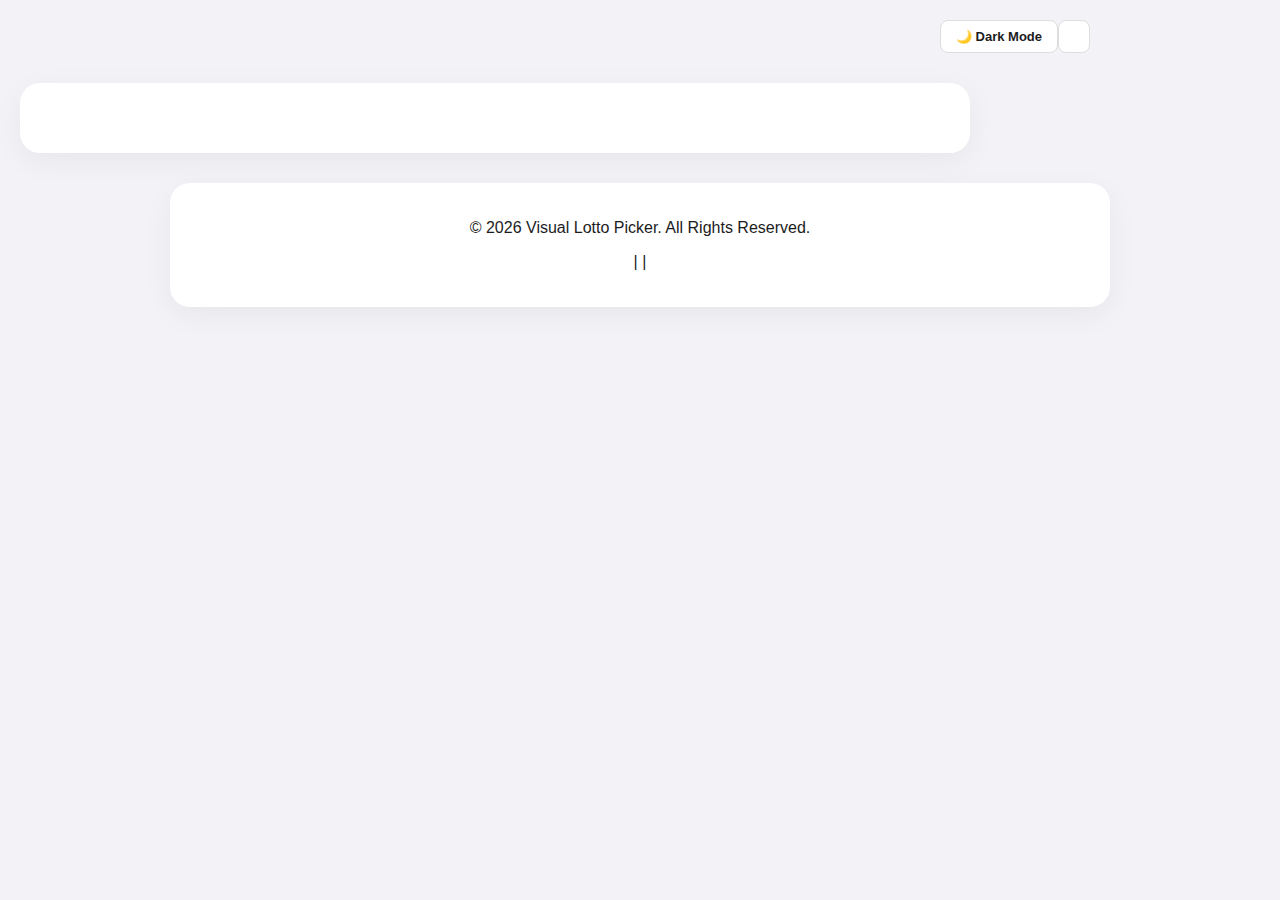
<file: about-us.html>
<!DOCTYPE html>
<html lang="ko">
<head>
    <meta charset="UTF-8">
    <title>회사소개 - Global Visual Lotto Picker</title>
    <meta name="google-adsense-account" content="ca-pub-3385745246239215">
    <script async src="https://pagead2.googlesyndication.com/pagead/js/adsbygoogle.js?client=ca-pub-3385745246239215"
     crossorigin="anonymous"></script>
    <link rel="stylesheet" href="style.css">
    <link rel="icon" href="favicon.ico" type="image/x-icon">
    <!-- Google tag (gtag.js) -->
    <script async src="https://www.googletagmanager.com/gtag/js?id=G-E2LZG9LFRV"></script>
    <script>
      window.dataLayer = window.dataLayer || [];
      function gtag(){dataLayer.push(arguments);}
      gtag('js', new Date());

      gtag('config', 'G-E2LZG9LFRV');
    </script>
    <!-- MS Clarity tag -->
    <script type="text/javascript">
    (function(c,l,a,r,i,t,y){
        c[a]=c[a]||function(){(c[a].q=c[a].q||[]).push(arguments)};
        t=l.createElement(r);t.async=1;t.src="https://www.clarity.ms/tag/"+i;
        y=l.getElementsByTagName(r)[0];y.parentNode.insertBefore(t,y);
    })(window, document, "clarity", "script", "v3ing5ct2w");
</script>
</head>
<body>

    <div class="top-bar">
        <button class="util-btn" onclick="toggleDarkMode()" id="modeBtn">🌙 Dark Mode</button>
        <button class="util-btn" onclick="toggleLanguage()" id="langBtn"></button>
    </div>

    <div class="main-nav-btns">
        <a href="index.html" class="tab-button" data-lang-key="lottoPickerTab"></a>
        <a href="animal-face-test.html" class="tab-button" data-lang-key="animalTestTab"></a>
        <a href="contact.html" class="tab-button" data-lang-key="contactUsTab"></a>
        <a href="lotto-info.html" class="tab-button" data-lang-key="lottoInfoTab"></a>
        <a href="about-us.html" class="tab-button active" data-lang-key="aboutUsTab"></a>
        <a href="privacy-policy.html" class="tab-button" data-lang-key="privacyPolicyTab"></a>
    </div>

    <div id="main-content-wrapper">
        <!-- About Us Section -->
        <section id="about-us-section" class="content-section tab-content active">
            <h2 data-lang-key="aboutUsTitle"></h2>
            <p class="description" data-lang-key="aboutUsDesc"></p>
            <div class="article">
                <h3 data-lang-key="ourMissionTitle"></h3>
                <p data-lang-key="ourMissionContent"></p>
            </div>
            <div class="article">
                <h3 data-lang-key="ourVisionTitle"></h3>
                <p data-lang-key="ourVisionContent"></p>
            </div>
        </section>
    </div>

    <footer>
        <p>&copy; 2026 Visual Lotto Picker. All Rights Reserved.</p>
        <p><a href="about-us.html" data-lang-key="aboutUsTab"></a> | <a href="privacy-policy.html" data-lang-key="privacyPolicyTab"></a> | <a href="contact.html" data-lang-key="contactUsTab"></a></p>
    </footer>
    
    <script src="main.js"></script>
</body>
</html>
</file>
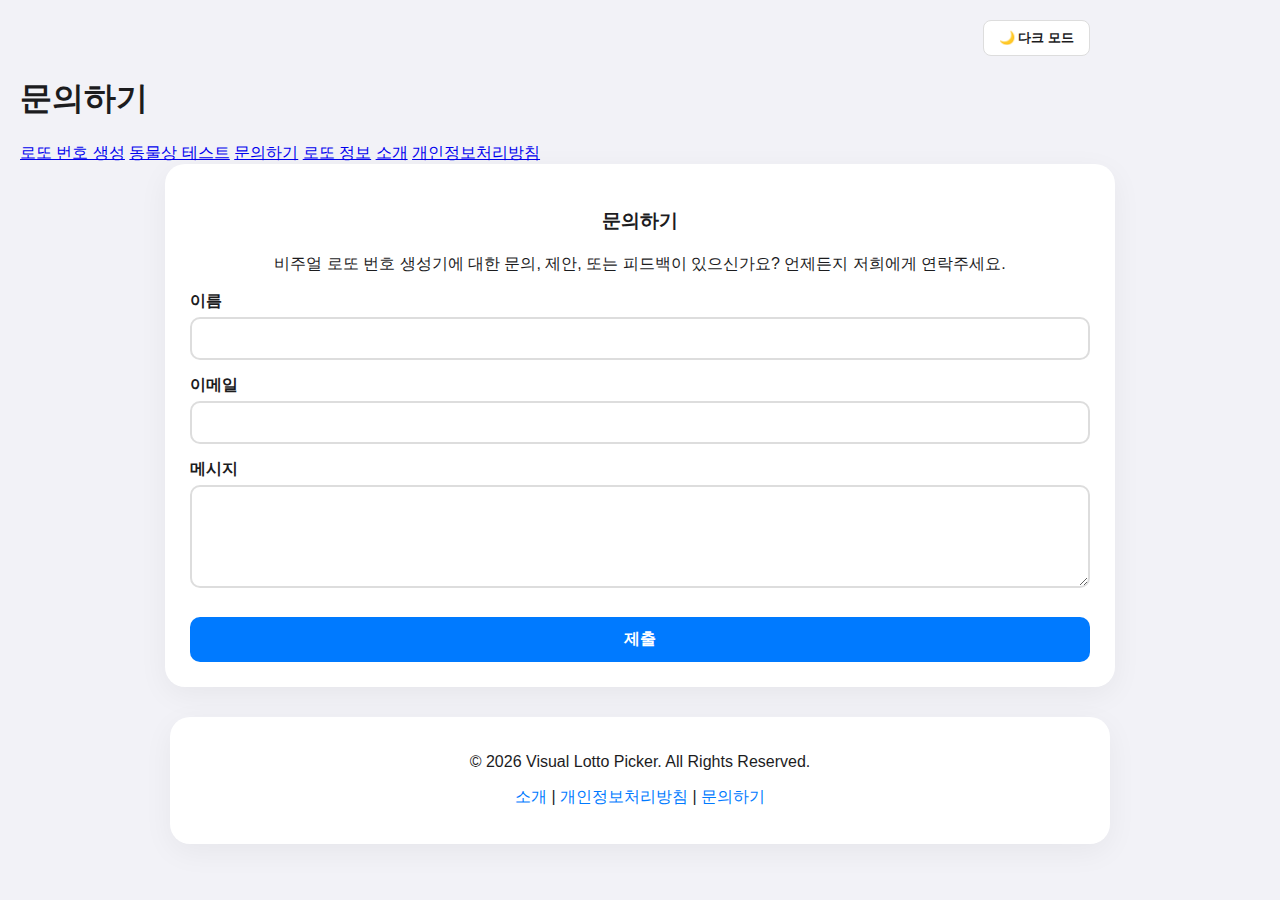
<file: contact.html>
<!DOCTYPE html>
<html lang="ko">
<head>
    <meta charset="UTF-8">
    <meta name="viewport" content="width=device-width, initial-scale=1.0">
    <title>문의하기 - 비주얼 로또 번호 생성기</title>
    <meta name="description" content="비주얼 로또 번호 생성기에 대한 문의, 제안, 또는 피드백이 있으신가요? 언제든지 저희에게 연락주세요.">
    
    <!-- Open Graph / Facebook -->
    <meta property="og:type" content="website">
    <meta property="og:url" content="https://bigforest.work/contact.html">
    <meta property="og:title" content="문의하기 - 비주얼 로또 번호 생성기">
    <meta property="og:description" content="비주얼 로또 번호 생성기에 대한 문의, 제안, 또는 피드백이 있으신가요? 언제든지 저희에게 연락주세요.">
    <meta property="og:image" content="https://bigforest.work/og-image.jpg">
    <meta property="og:locale" content="ko_KR">

    <!-- Twitter -->
    <meta property="twitter:card" content="summary_large_image">
    <meta property="twitter:url" content="https://bigforest.work/contact.html">
    <meta property="twitter:title" content="문의하기 - 비주얼 로또 번호 생성기">
    <meta property="twitter:description" content="비주얼 로또 번호 생성기에 대한 문의, 제안, 또는 피드백이 있으신가요? 언제든지 저희에게 연락주세요.">
    <meta property="twitter:image" content="https://bigforest.work/og-image.jpg">

    <link rel="canonical" href="https://bigforest.work/contact.html">
    <link rel="stylesheet" href="style.css">
    <link rel="sitemap" type="application/xml" title="Sitemap" href="/sitemap.xml">

    <script type="application/ld+json">
    {
      "@context": "https://schema.org",
      "@type": "WebPage",
      "name": "문의하기",
      "url": "https://bigforest.work/contact.html",
      "description": "비주얼 로또 번호 생성기에 대한 문의, 제안, 또는 피드백이 있으신가요? 언제든지 저희에게 연락주세요."
    }
    </script>
    
    <meta name="google-adsense-account" content="ca-pub-3385745246239215">
    <script async src="https://pagead2.googlesyndication.com/pagead/js/adsbygoogle.js?client=ca-pub-3385745246239215"
     crossorigin="anonymous"></script>

    <!-- Google tag (gtag.js) -->
    <script async src="https://www.googletagmanager.com/gtag/js?id=G-E2LZG9LFRV"></script>
    <script>
      window.dataLayer = window.dataLayer || [];
      function gtag(){dataLayer.push(arguments);}
      gtag('js', new Date());

      gtag('config', 'G-E2LZG9LFRV');
    </script>
    <!-- MS Clarity tag -->
    <script type="text/javascript">
    (function(c,l,a,r,i,t,y){
        c[a]=c[a]||function(){(c[a].q=c[a].q||[]).push(arguments)};
        t=l.createElement(r);t.async=1;t.src="https://www.clarity.ms/tag/"+i;
        y=l.getElementsByTagName(r)[0];y.parentNode.insertBefore(t,y);
    })(window, document, "clarity", "script", "v3ing5ct2w");
</script>
</head>
<body>

    <div class="top-bar">
        <button class="util-btn" onclick="toggleDarkMode()" id="modeBtn">🌙 다크 모드</button>
    </div>

    <header>
        <h1>문의하기</h1>
    </header>

    <div class="main-nav-btns">
        <a href="index.html" class="tab-button">로또 번호 생성</a>
        <a href="animal-face-test.html" class="tab-button">동물상 테스트</a>
        <a href="contact.html" class="tab-button active">문의하기</a>
        <a href="lotto-info.html" class="tab-button">로또 정보</a>
        <a href="about-us.html" class="tab-button">소개</a>
        <a href="privacy-policy.html" class="tab-button">개인정보처리방침</a>
    </div>

    <div id="main-content-wrapper">
        <!-- Contact Form Section -->
        <section id="contact-section" class="tab-content active">
            <div class="contact-form-container">
                <h3 id="contactTitle" data-lang-key="contactTitle">문의하기</h3>
                <p class="description" data-lang-key="contactDesc">비주얼 로또 번호 생성기에 대한 문의, 제안, 또는 피드백이 있으신가요? 언제든지 저희에게 연락주세요.</p>
                <form action="https://formspree.io/f/xaqqyrbn" method="POST" class="contact-form">
                    <div class="form-group">
                        <label for="name" id="nameLabel" data-lang-key="nameLabel">이름</label>
                        <input type="text" id="name" name="name" required>
                    </div>
                    <div class="form-group">
                        <label for="email" id="emailLabel" data-lang-key="emailLabel">이메일</label>
                        <input type="email" id="email" name="_replyto" required>
                    </div>
                    <div class="form-group">
                        <label for="message" id="messageLabel" data-lang-key="messageLabel">메시지</label>
                        <textarea id="message" name="message" rows="5" required></textarea>
                    </div>
                    <button type="submit" class="submit-btn" id="submitBtn" data-lang-key="submitBtn">제출</button>
                </form>
            </div>
        </section>
    </div>

    <footer>
        <p>&copy; 2026 Visual Lotto Picker. All Rights Reserved.</p>
        <p><a href="about-us.html">소개</a> | <a href="privacy-policy.html">개인정보처리방침</a> | <a href="contact.html">문의하기</a></p>
    </footer>
    
    <script src="main.js"></script>
</body>
</html>
</file>
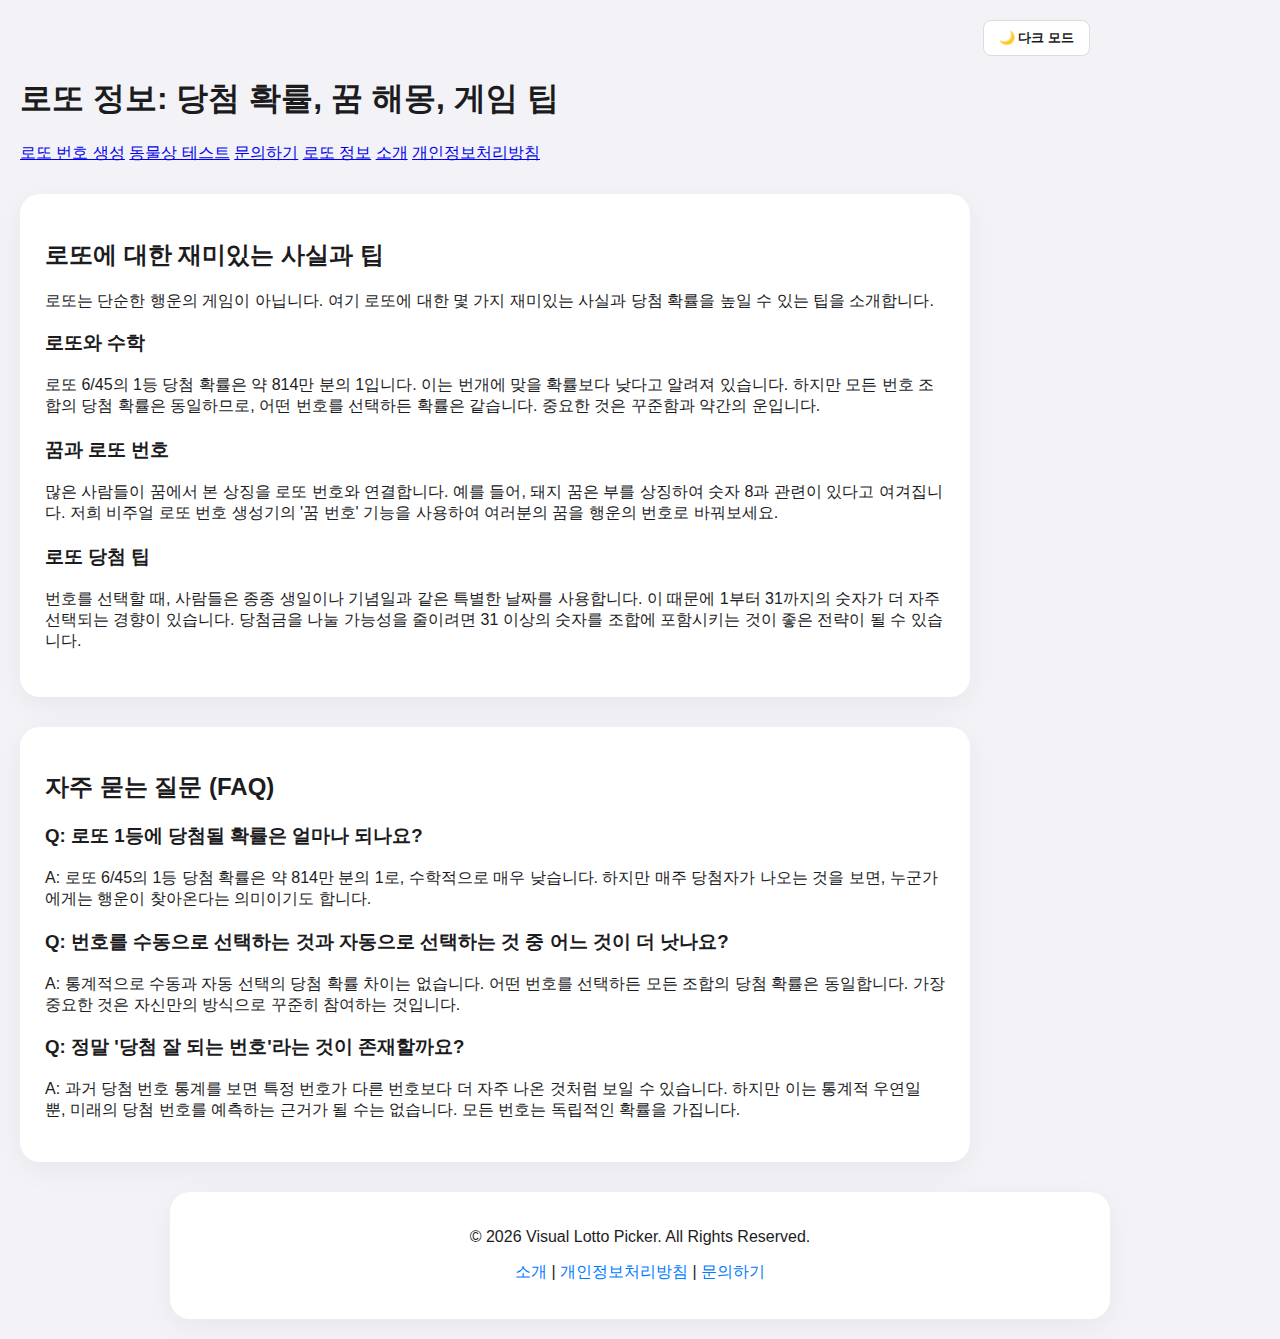
<file: lotto-info.html>
<!DOCTYPE html>
<html lang="ko">
<head>
    <meta charset="UTF-8">
    <meta name="viewport" content="width=device-width, initial-scale=1.0">
    <title>로또 정보 - 비주얼 로또 번호 생성기</title>
    <meta name="description" content="로또 당첨 확률, 꿈과 숫자의 비밀, 그리고 전문가의 팁이 궁금하신가요? 비주얼 로또 번호 생성기가 로또에 대한 모든 정보를 알려드립니다.">
    
    <!-- Open Graph / Facebook -->
    <meta property="og:type" content="website">
    <meta property="og:url" content="https://bigforest.work/lotto-info.html">
    <meta property="og:title" content="로또 정보 - 비주얼 로또 번호 생성기">
    <meta property="og:description" content="로또에 대한 재미있는 사실, 팁, 그리고 꿈과 숫자의 관계에 대해 알아보세요.">
    <meta property="og:image" content="https://bigforest.work/og-image.jpg">
    <meta property="og:locale" content="ko_KR">

    <!-- Twitter -->
    <meta property="twitter:card" content="summary_large_image">
    <meta property="twitter:url" content="https://bigforest.work/lotto-info.html">
    <meta property="twitter:title" content="로또 정보 - 비주얼 로또 번호 생성기">
    <meta property="twitter:description" content="로또에 대한 재미있는 사실, 팁, 그리고 꿈과 숫자의 관계에 대해 알아보세요.">
    <meta property="twitter:image" content="https://bigforest.work/og-image.jpg">

    <link rel="canonical" href="https://bigforest.work/lotto-info.html">
    <link rel="stylesheet" href="style.css">
    <link rel="sitemap" type="application/xml" title="Sitemap" href="/sitemap.xml">

    <script type="application/ld+json">
    {
      "@context": "https://schema.org",
      "@type": "WebPage",
      "name": "로또 정보",
      "url": "https://bigforest.work/lotto-info.html",
      "description": "로또에 대한 재미있는 사실, 팁, 그리고 꿈과 숫자의 관계에 대해 알아보세요. 로또 당첨 확률을 높이는 전략적인 번호 선택 방법을 제공합니다."
    }
    </script>
    
    <meta name="google-adsense-account" content="ca-pub-3385745246239215">
    <script async src="https://pagead2.googlesyndication.com/pagead/js/adsbygoogle.js?client=ca-pub-3385745246239215"
     crossorigin="anonymous"></script>

    <!-- Google tag (gtag.js) -->
    <script async src="https://www.googletagmanager.com/gtag/js?id=G-E2LZG9LFRV"></script>
    <script>
      window.dataLayer = window.dataLayer || [];
      function gtag(){dataLayer.push(arguments);}
      gtag('js', new Date());

      gtag('config', 'G-E2LZG9LFRV');
    </script>
    <!-- MS Clarity tag -->
    <script type="text/javascript">
    (function(c,l,a,r,i,t,y){
        c[a]=c[a]||function(){(c[a].q=c[a].q||[]).push(arguments)};
        t=l.createElement(r);t.async=1;t.src="https://www.clarity.ms/tag/"+i;
        y=l.getElementsByTagName(r)[0];y.parentNode.insertBefore(t,y);
    })(window, document, "clarity", "script", "v3ing5ct2w");
</script>
</head>
<body>

    <div class="top-bar">
        <button class="util-btn" onclick="toggleDarkMode()" id="modeBtn">🌙 다크 모드</button>
    </div>

    <header>
        <h1>로또 정보: 당첨 확률, 꿈 해몽, 게임 팁</h1>
    </header>

    <div class="main-nav-btns">
        <a href="index.html" class="tab-button">로또 번호 생성</a>
        <a href="animal-face-test.html" class="tab-button">동물상 테스트</a>
        <a href="contact.html" class="tab-button">문의하기</a>
        <a href="lotto-info.html" class="tab-button active">로또 정보</a>
        <a href="about-us.html" class="tab-button">소개</a>
        <a href="privacy-policy.html" class="tab-button">개인정보처리방침</a>
    </div>

    <div id="main-content-wrapper">
        <!-- Lotto Fun Facts & Tips Section -->
        <section id="lotto-facts-tips-section" class="content-section tab-content active">
            <h2 data-lang-key="lottoFunFactsTitle">로또에 대한 재미있는 사실과 팁</h2>
            <p class="description" data-lang-key="lottoFactsTipsDesc">로또는 단순한 행운의 게임이 아닙니다. 여기 로또에 대한 몇 가지 재미있는 사실과 당첨 확률을 높일 수 있는 팁을 소개합니다.</p>

            <div class="article">
                <h3 data-lang-key="lottoMathTitle">로또와 수학</h3>
                <p data-lang-key="lottoMathContent">로또 6/45의 1등 당첨 확률은 약 814만 분의 1입니다. 이는 번개에 맞을 확률보다 낮다고 알려져 있습니다. 하지만 모든 번호 조합의 당첨 확률은 동일하므로, 어떤 번호를 선택하든 확률은 같습니다. 중요한 것은 꾸준함과 약간의 운입니다.</p>
            </div>

            <!-- AdSense Responsive Display Ad -->
            <ins class="adsbygoogle"
                 style="display:block"
                 data-ad-client="ca-pub-3385745246239215"
                 data-ad-slot="YOUR_AD_SLOT_ID_2"
                 data-ad-format="auto"
                 data-full-width-responsive="true"></ins>
            <script>
                 (adsbygoogle = window.adsbygoogle || []).push({});
            </script>

            <div class="article">
                <h3 data-lang-key="lottoDreamsTitle">꿈과 로또 번호</h3>
                <p data-lang-key="lottoDreamsContent">많은 사람들이 꿈에서 본 상징을 로또 번호와 연결합니다. 예를 들어, 돼지 꿈은 부를 상징하여 숫자 8과 관련이 있다고 여겨집니다. 저희 비주얼 로또 번호 생성기의 '꿈 번호' 기능을 사용하여 여러분의 꿈을 행운의 번호로 바꿔보세요.</p>
            </div>
            <div class="article">
                <h3 data-lang-key="lottoTipsTitle">로또 당첨 팁</h3>
                <p data-lang-key="lottoTipsContent">번호를 선택할 때, 사람들은 종종 생일이나 기념일과 같은 특별한 날짜를 사용합니다. 이 때문에 1부터 31까지의 숫자가 더 자주 선택되는 경향이 있습니다. 당첨금을 나눌 가능성을 줄이려면 31 이상의 숫자를 조합에 포함시키는 것이 좋은 전략이 될 수 있습니다.</p>
            </div>
        </section>

        <section class="content-section">
            <h2>자주 묻는 질문 (FAQ)</h2>
            <div class="faq">
                <h3>Q: 로또 1등에 당첨될 확률은 얼마나 되나요?</h3>
                <p>A: 로또 6/45의 1등 당첨 확률은 약 814만 분의 1로, 수학적으로 매우 낮습니다. 하지만 매주 당첨자가 나오는 것을 보면, 누군가에게는 행운이 찾아온다는 의미이기도 합니다.</p>
            </div>
            <div class="faq">
                <h3>Q: 번호를 수동으로 선택하는 것과 자동으로 선택하는 것 중 어느 것이 더 낫나요?</h3>
                <p>A: 통계적으로 수동과 자동 선택의 당첨 확률 차이는 없습니다. 어떤 번호를 선택하든 모든 조합의 당첨 확률은 동일합니다. 가장 중요한 것은 자신만의 방식으로 꾸준히 참여하는 것입니다.</p>
            </div>
            <div class="faq">
                <h3>Q: 정말 '당첨 잘 되는 번호'라는 것이 존재할까요?</h3>
                <p>A: 과거 당첨 번호 통계를 보면 특정 번호가 다른 번호보다 더 자주 나온 것처럼 보일 수 있습니다. 하지만 이는 통계적 우연일 뿐, 미래의 당첨 번호를 예측하는 근거가 될 수는 없습니다. 모든 번호는 독립적인 확률을 가집니다.</p>
            </div>
        </section>
    </div>

    <footer>
        <p>&copy; 2026 Visual Lotto Picker. All Rights Reserved.</p>
        <p><a href="about-us.html">소개</a> | <a href="privacy-policy.html">개인정보처리방침</a> | <a href="contact.html">문의하기</a></p>
    </footer>
    
    <script src="main.js"></script>
</body>
</html>
</file>
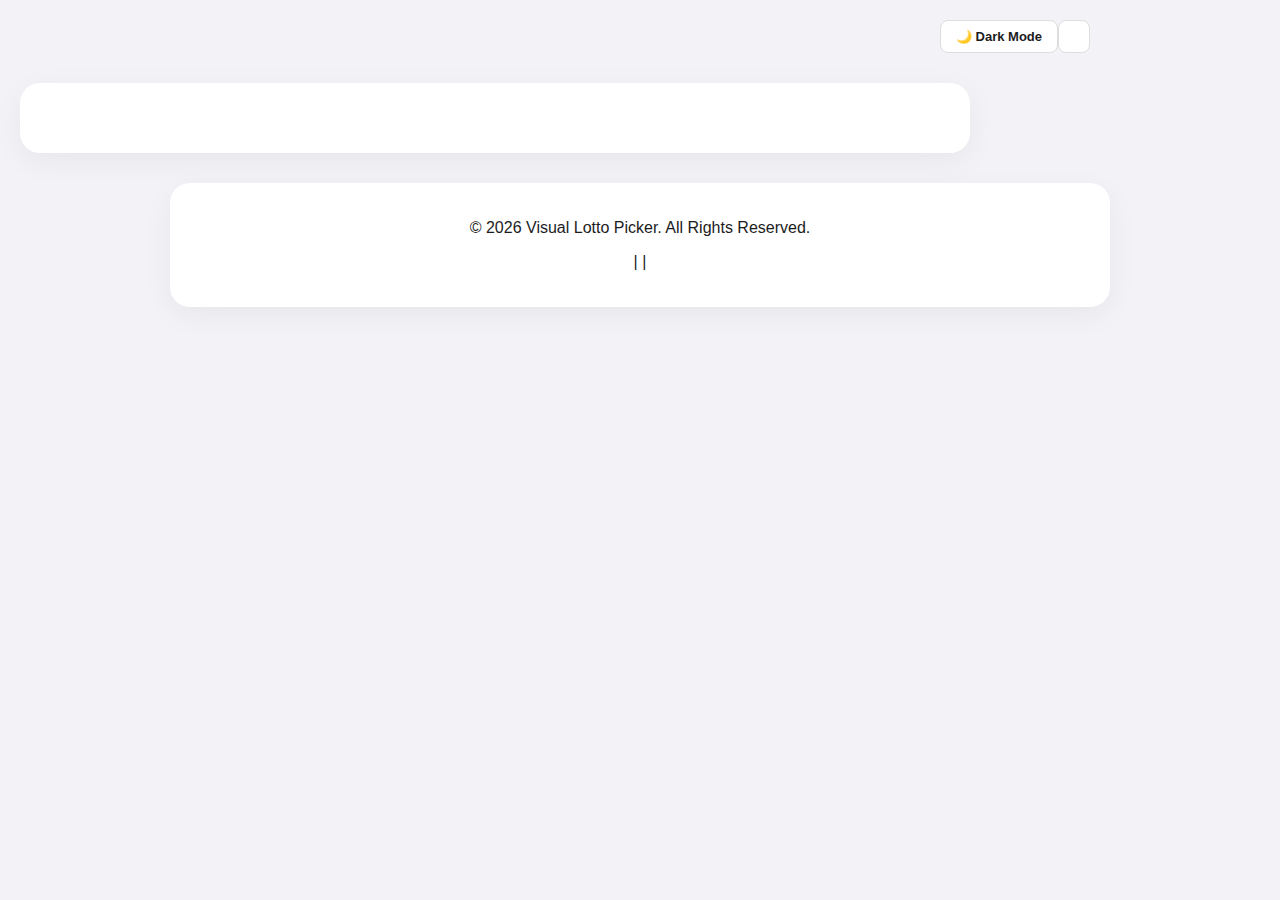
<file: privacy-policy.html>
<!DOCTYPE html>
<html lang="ko">
<head>
    <meta charset="UTF-8">
    <title>개인정보 처리방침 - Global Visual Lotto Picker</title>
    <meta name="google-adsense-account" content="ca-pub-3385745246239215">
    <script async src="https://pagead2.googlesyndication.com/pagead/js/adsbygoogle.js?client=ca-pub-3385745246239215"
     crossorigin="anonymous"></script>
    <link rel="stylesheet" href="style.css">
    <!-- Google tag (gtag.js) -->
    <script async src="https://www.googletagmanager.com/gtag/js?id=G-E2LZG9LFRV"></script>
    <script>
      window.dataLayer = window.dataLayer || [];
      function gtag(){dataLayer.push(arguments);}
      gtag('js', new Date());

      gtag('config', 'G-E2LZG9LFRV');
    </script>
    <!-- MS Clarity tag -->
    <script type="text/javascript">
    (function(c,l,a,r,i,t,y){
        c[a]=c[a]||function(){(c[a].q=c[a].q||[]).push(arguments)};
        t=l.createElement(r);t.async=1;t.src="https://www.clarity.ms/tag/"+i;
        y=l.getElementsByTagName(r)[0];y.parentNode.insertBefore(t,y);
    })(window, document, "clarity", "script", "v3ing5ct2w");
</script>
</head>
<body>

    <div class="top-bar">
        <button class="util-btn" onclick="toggleDarkMode()" id="modeBtn">🌙 Dark Mode</button>
        <button class="util-btn" onclick="toggleLanguage()" id="langBtn"></button>
    </div>

    <div class="main-nav-btns">
        <a href="index.html" class="tab-button" data-lang-key="lottoPickerTab"></a>
        <a href="animal-face-test.html" class="tab-button" data-lang-key="animalTestTab"></a>
        <a href="contact.html" class="tab-button" data-lang-key="contactUsTab"></a>
        <a href="lotto-info.html" class="tab-button" data-lang-key="lottoInfoTab"></a>
        <a href="about-us.html" class="tab-button" data-lang-key="aboutUsTab"></a>
        <a href="privacy-policy.html" class="tab-button active" data-lang-key="privacyPolicyTab"></a>
    </div>

    <div id="main-content-wrapper">
        <!-- Privacy Policy Section -->
        <section id="privacy-policy-section" class="content-section tab-content active">
            <h2 data-lang-key="privacyPolicyTitle"></h2>
            <p class="description" data-lang-key="privacyPolicyDesc"></p>
            <div class="article">
                <h3 data-lang-key="infoCollectionTitle"></h3>
                <p data-lang-key="infoCollectionContent"></p>
            </div>
            <div class="article">
                <h3 data-lang-key="dataSecurityTitle"></h3>
                <p data-lang-key="dataSecurityContent"></p>
            </div>
            <div class="article">
                <h3 data-lang-key="thirdPartyLinksTitle"></h3>
                <p data-lang-key="thirdPartyLinksContent"></p>
            </div>
            <div class="article">
                <h3 data-lang-key="changesToPolicyTitle"></h3>
                <p data-lang-key="changesToPolicyContent"></p>
            </div>
        </section>
    </div>

    <footer>
        <p>&copy; 2026 Visual Lotto Picker. All Rights Reserved.</p>
        <p><a href="about-us.html" data-lang-key="aboutUsTab"></a> | <a href="privacy-policy.html" data-lang-key="privacyPolicyTab"></a> | <a href="contact.html" data-lang-key="contactUsTab"></a></p>
    </footer>
    
    <script src="main.js"></script>
</body>
</html>
</file>
<file: style.css>
:root {
    --bg: #f2f2f7; --card-bg: #ffffff; --text: #1c1c1e;
    --primary: #007aff; --result-panel: #1c1c1e; --border-color: #ddd;
}
body.dark-mode {
    --bg: #121212; --card-bg: #1e1e1e; --text: #ffffff;
    --primary: #0a84ff; --result-panel: #2c2c2e; --border-color: #444;
}

body {
    font-family: 'Apple SD Gothic Neo', sans-serif;
    background: var(--bg);
    color: var(--text);
    margin: 0;
    padding: 20px;
    transition: 0.3s;
}

.main-content {
    width: 100%;
    max-width: 900px;
    margin: 0 auto;
}


.top-bar { display: flex; justify-content: flex-end; width: 100%; max-width: 900px; margin-bottom: 10px; margin-left: auto; margin-right: auto; }
.controls { background: var(--card-bg); padding: 25px; border-radius: 20px; box-shadow: 0 8px 30px rgba(0,0,0,0.05); width: 100%; max-width: 900px; margin-bottom: 20px; text-align: center; }

.nav-btns { display: flex; justify-content: center; gap: 8px; margin-bottom: 20px; flex-wrap: wrap; }
.nav-btns button { padding: 10px 18px; border: 1px solid var(--border-color); border-radius: 10px; background: var(--card-bg); color: var(--text); cursor: pointer; font-weight: 700; transition: 0.2s; }
.nav-btns button.active { background: var(--primary); color: white; border-color: var(--primary); }

.search-group { display: flex; justify-content: center; gap: 10px; padding-top: 15px; border-top: 1px solid var(--border-color); }
input { padding: 12px; width: 250px; border: 2px solid var(--border-color); border-radius: 10px; outline: none; background: var(--card-bg); color: var(--text); }

/* 5*9 그리드 설정 */
.grid {
    display: grid;
    grid-template-columns: repeat(9, 1fr); /* 9열 */
    grid-template-rows: repeat(5, 1fr);    /* 5행 */
    gap: 10px;
    width: 100%;
    max-width: 900px;
    background: var(--card-bg);
    padding: 20px;
    border-radius: 20px;
    box-shadow: 0 10px 40px rgba(0,0,0,0.08);
}

.item { aspect-ratio: 1/1; border-radius: 10px; overflow: hidden; cursor: pointer; position: relative; border: 3px solid transparent; background: #8882; transition: 0.2s; }
.item:hover { transform: scale(1.05); border-color: #ff3b30; z-index: 5; }
.item img { width: 100%; height: 100%; object-fit: cover; }
.item .num-label { height: 100%; display: flex; align-items: center; justify-content: center; font-size: 22px; font-weight: 800; }

.result-panel { margin-top: 30px; width: 100%; max-width: 600px; text-align: center; padding: 25px; background: var(--result-panel); border-radius: 20px; color: white; margin-left: auto; margin-right: auto; }
.balls { display: flex; justify-content: center; gap: 12px; margin: 20px 0; min-height: 55px; }
.ball { width: 55px; height: 55px; line-height: 55px; border-radius: 50%; background: linear-gradient(135deg, #ffcc00, #ff9500); color: #000; font-weight: bold; font-size: 1.4rem; }

.util-btn { padding: 8px 15px; border-radius: 8px; border: 1px solid var(--border-color); cursor: pointer; font-size: 13px; background: var(--card-bg); color: var(--text); font-weight: bold; }
.reset-btn { background: #ff3b30; color: white; border: none; padding: 12px 40px; border-radius: 10px; cursor: pointer; font-weight: bold; }


/* Contact Form Styles */
#contact-section {
    margin-top: 0; /* Removed as it's now inside footer which has its own margin-top */
}
.contact-form-container {
    width: 100%;
    max-width: 900px; /* Aligned with main content max-width */
    background: var(--card-bg);
    padding: 25px;
    border-radius: 20px;
    box-shadow: 0 8px 30px rgba(0,0,0,0.05);
    margin: 0 auto 20px auto; /* Center the form and add space below it */
    text-align: center; /* Center the form content */
}

.contact-form-container h3 {
    color: var(--text);
    margin-bottom: 20px;
    text-align: center;
}

.contact-form {
    display: flex;
    flex-direction: column;
    gap: 15px;
}

.form-group {
    text-align: left;
}

.form-group label {
    display: block;
    margin-bottom: 5px;
    font-weight: bold;
    color: var(--text);
}

.contact-form input[type="text"],
.contact-form input[type="email"],
.contact-form textarea {
    width: 100%;
    padding: 12px;
    border: 2px solid var(--border-color);
    border-radius: 10px;
    outline: none;
    background: var(--card-bg); /* Use card-bg for inputs for consistency */
    color: var(--text);
    box-sizing: border-box; /* Include padding in element's total width and height */
    transition: border-color 0.2s;
}

.contact-form input[type="text"]:focus,
.contact-form input[type="email"]:focus,
.contact-form textarea:focus {
    border-color: var(--primary);
}

.contact-form textarea {
    resize: vertical; /* Allow vertical resizing */
}

.submit-btn {
    background: var(--primary);
    color: white;
    border: none;
    padding: 12px 40px;
    border-radius: 10px;
    cursor: pointer;
    font-weight: bold;
    font-size: 1rem;
    margin-top: 10px;
    transition: background-color 0.2s;
}

.submit-btn:hover {
    background-color: #0056b3; /* Darker shade for hover */
}

.content-section {
    margin-top: 30px;
    width: 100%;
    max-width: 900px;
    background: var(--card-bg);
    padding: 25px;
    border-radius: 20px;
    box-shadow: 0 8px 30px rgba(0,0,0,0.05);
}
.article {
    margin-bottom: 20px;
}
.article h3 {
    color: var(--text);
}
footer {
    margin-top: 30px;
    text-align: center;
    width: 100%;
    max-width: 900px;
    padding: 20px;
    background: var(--card-bg);
    border-radius: 20px;
    box-shadow: 0 8px 30px rgba(0,0,0,0.05);
    margin: 30px auto 0;
}
footer a {
    color: var(--primary);
    text-decoration: none;
}

#president-test-section .content-section {
    text-align: center;
}

.result-images {
    display: flex;
    justify-content: center;
    gap: 20px;
    margin: 20px 0;
}

.result-images > div {
    display: flex;
    flex-direction: column;
    align-items: center;
}

#user-face-canvas, #president-image {
    border: 3px solid var(--primary);
    border-radius: 15px;
}

.lotto-results {
    margin: 30px 0;
}

.quote-container {
    padding: 20px;
    background: var(--result-panel);
    color: white;
    border-radius: 15px;
    font-style: italic;
}

@media screen and (max-width: 768px) {
    body {
        padding: 10px;
    }

    .main-nav {
        flex-direction: column;
    }

    .top-bar, .controls, .grid, .result-panel, .contact-form-container, .content-section, footer, .main-nav {
        max-width: 100%;
        padding: 15px;
        border-radius: 10px;
    }

    .nav-btns {
        gap: 5px;
        justify-content: space-around;
    }

    .nav-btns button {
        padding: 8px 12px;
        font-size: 0.9rem;
        border-radius: 8px;
    }

    .search-group {
        flex-direction: column;
        gap: 8px;
    }

    input {
        width: calc(100% - 24px); /* Account for padding */
        padding: 10px;
        font-size: 1rem;
    }

    .search-group button {
        width: 100%;
        padding: 10px;
    }

    .grid {
        grid-template-columns: repeat(4, 1fr); /* 4열로 변경 */
        gap: 8px;
        padding: 15px;
    }

    .item .num-label {
        font-size: 18px;
    }

    .balls {
        gap: 8px;
    }

    .ball {
        width: 45px;
        height: 45px;
        line-height: 45px;
        font-size: 1.2rem;
    }

    .reset-btn, .submit-btn {
        padding: 10px 30px;
        font-size: 0.9rem;
    }

    h2, h3 {
        font-size: 1.3rem;
    }

    .top-bar {
        flex-direction: column;
        align-items: center;
        gap: 10px;
    }
    .util-btn {
        width: 100%;
    }
}
</file>
